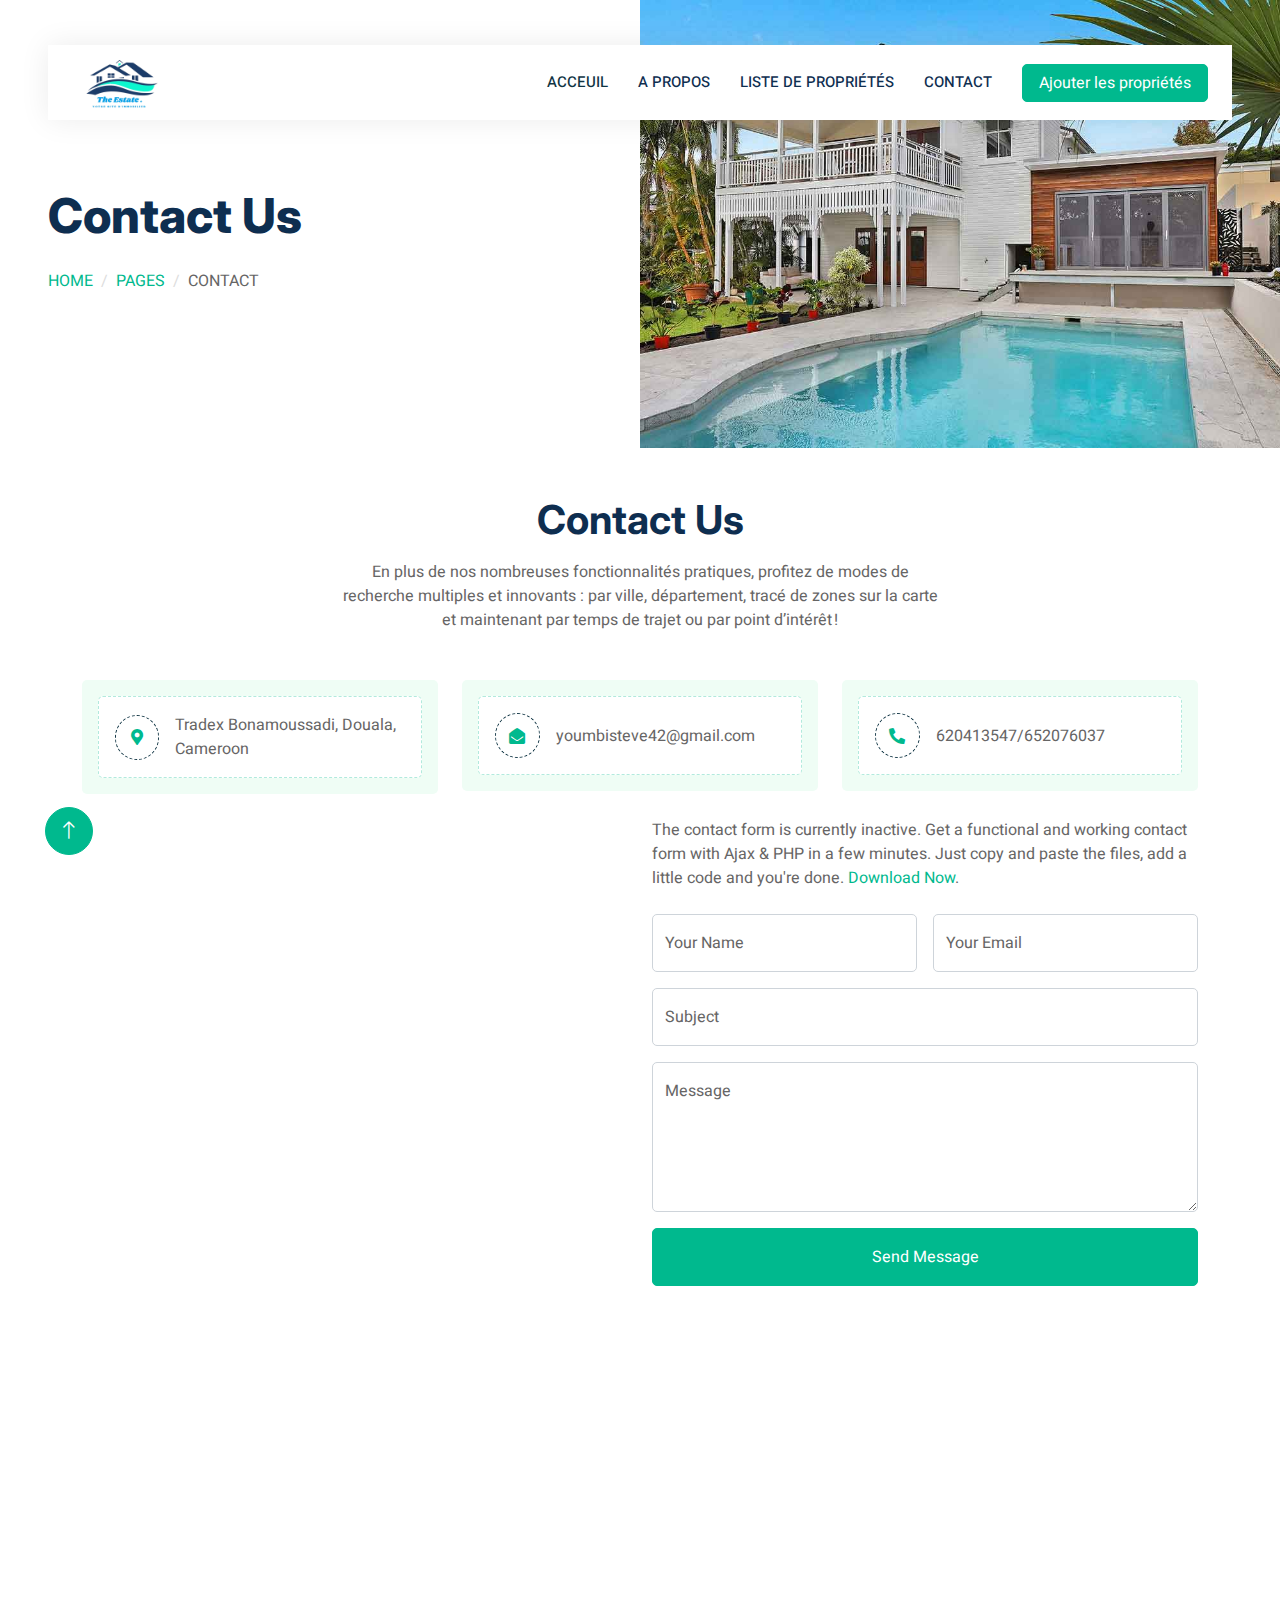
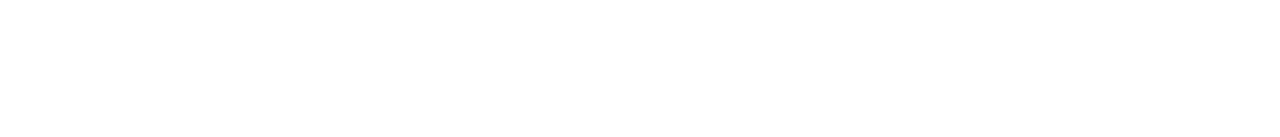
<file: contact.html>
<!DOCTYPE html>
<html lang="en">

<head>
    <meta charset="utf-8">
    <title>Contact | Page</title>
    <meta content="width=device-width, initial-scale=1.0" name="viewport">
    <meta content="" name="keywords">
    <meta content="" name="description">

    <!-- Favicon -->
    <link href="img/favicon.ico" rel="icon">

    <!-- Google Web Fonts -->
    <link rel="preconnect" href="https://fonts.googleapis.com">
    <link rel="preconnect" href="https://fonts.gstatic.com" crossorigin>
    <link href="https://fonts.googleapis.com/css2?family=Heebo:wght@400;500;600&family=Inter:wght@700;800&display=swap" rel="stylesheet">
    
    <!-- Icon Font Stylesheet -->
    <link href="https://cdnjs.cloudflare.com/ajax/libs/font-awesome/5.10.0/css/all.min.css" rel="stylesheet">
    <link href="https://cdn.jsdelivr.net/npm/bootstrap-icons@1.4.1/font/bootstrap-icons.css" rel="stylesheet">

    <!-- Libraries Stylesheet -->
    <link href="lib/animate/animate.min.css" rel="stylesheet">
    <link href="lib/owlcarousel/assets/owl.carousel.min.css" rel="stylesheet">

    <!-- Customized Bootstrap Stylesheet -->
    <link href="css/bootstrap.min.css" rel="stylesheet">

    <!-- Template Stylesheet -->
    <link href="css/style.css" rel="stylesheet">
</head>

<body>
    <div class="container-xxl bg-white p-0">
        <!-- Spinner Start -->
        <div id="spinner" class="show bg-white position-fixed translate-middle w-100 vh-100 top-50 start-50 d-flex align-items-center justify-content-center">
            <div class="spinner-border text-primary" style="width: 3rem; height: 3rem;" role="status">
                <span class="sr-only">Loading...</span>
            </div>
        </div>
        <!-- Spinner End -->


           <!-- Navbar Start -->
        <div class="container-fluid nav-bar bg-transparent">
            <nav class="navbar navbar-expand-lg bg-white navbar-light py-0 px-4">
                <a href="index.html" class="navbar-brand d-flex align-items-center text-center">
                    <img class="img-fluid" src="img/logo.png" alt="Icon" style="width: 100px; height: 100px;">
                </a>
                <button type="button" class="navbar-toggler" data-bs-toggle="collapse" data-bs-target="#navbarCollapse">
                    <span class="navbar-toggler-icon"></span>
                </button>
                <div class="collapse navbar-collapse" id="navbarCollapse">
                    <div class="navbar-nav ms-auto">
                        <a href="index.html" class="nav-item nav-link active"> Acceuil</a>
                        <a href="about.html" class="nav-item nav-link">A propos</a>
                        <a href="property-list.html" class="nav-item nav-link">Liste de propriétés</a>
                        <a href="contact.html" class="nav-item nav-link">Contact</a>
                    </div>
                    <a href="login.html" class="btn btn-primary px-3 d-none d-lg-flex">Ajouter les propriétés</a>
                </div>
            </nav>
        </div>
        <!-- Navbar End -->


        <!-- Header Start -->
        <div class="container-fluid header bg-white p-0">
            <div class="row g-0 align-items-center flex-column-reverse flex-md-row">
                <div class="col-md-6 p-5 mt-lg-5">
                    <h1 class="display-5 animated fadeIn mb-4">Contact Us</h1> 
                        <nav aria-label="breadcrumb animated fadeIn">
                        <ol class="breadcrumb text-uppercase">
                            <li class="breadcrumb-item"><a href="#">Home</a></li>
                            <li class="breadcrumb-item"><a href="#">Pages</a></li>
                            <li class="breadcrumb-item text-body active" aria-current="page">Contact</li>
                        </ol>
                    </nav>
                </div>
                <div class="col-md-6 animated fadeIn">
                    <img class="img-fluid" src="img/header.jpg" alt="">
                </div>
            </div>
        </div>
        <!-- Header End -->


        <!-- Search Start -->
        <div class="container-fluid bg-primary mb-5 wow fadeIn hidden" data-wow-delay="0.1s" style="padding: 35px; display: none;">
            <div class="container">
                <div class="row g-2">
                    <div class="col-md-10">
                        <div class="row g-2">
                            <div class="col-md-4">
                                <input type="text" class="form-control border-0 py-3" placeholder="Search Keyword">
                            </div>
                            <div class="col-md-4">
                                <select class="form-select border-0 py-3">
                                    <option selected>Property Type</option>
                                    <option value="1">Property Type 1</option>
                                    <option value="2">Property Type 2</option>
                                    <option value="3">Property Type 3</option>
                                </select>
                            </div>
                            <div class="col-md-4">
                                <select class="form-select border-0 py-3">
                                    <option selected>Location</option>
                                    <option value="1">Location 1</option>
                                    <option value="2">Location 2</option>
                                    <option value="3">Location 3</option>
                                </select>
                            </div>
                        </div>
                    </div>
                    <div class="col-md-2">
                        <button class="btn btn-dark border-0 w-100 py-3">Search</button>
                    </div>
                </div>
            </div>
        </div>
        <!-- Search End -->


        <!-- Contact Start -->
        <div class="container-xxl py-5">
            <div class="container">
                <div class="text-center mx-auto mb-5 wow fadeInUp" data-wow-delay="0.1s" style="max-width: 600px;">
                    <h1 class="mb-3">Contact Us</h1>
                    <p>En plus de nos nombreuses fonctionnalités pratiques, profitez de modes de recherche multiples et innovants : par ville, département, tracé de zones sur la carte et maintenant par temps de trajet ou par point d’intérêt !</p>
                </div>
                <div class="row g-4">
                    <div class="col-12">
                        <div class="row gy-4">
                            <div class="col-md-6 col-lg-4 wow fadeIn" data-wow-delay="0.1s">
                                <div class="bg-light rounded p-3">
                                    <div class="d-flex align-items-center bg-white rounded p-3" style="border: 1px dashed rgba(0, 185, 142, .3)">
                                        <div class="icon me-3" style="width: 45px; height: 45px;">
                                            <i class="fa fa-map-marker-alt text-primary"></i>
                                        </div>
                                        <span>Tradex Bonamoussadi, Douala, Cameroon </span>
                                    </div>
                                </div>
                            </div>
                            <div class="col-md-6 col-lg-4 wow fadeIn" data-wow-delay="0.3s">
                                <div class="bg-light rounded p-3">
                                    <div class="d-flex align-items-center bg-white rounded p-3" style="border: 1px dashed rgba(0, 185, 142, .3)">
                                        <div class="icon me-3" style="width: 45px; height: 45px;">
                                            <i class="fa fa-envelope-open text-primary"></i>
                                        </div>
                                        <span>youmbisteve42@gmail.com</span>
                                    </div>
                                </div>
                            </div>
                            <div class="col-md-6 col-lg-4 wow fadeIn" data-wow-delay="0.5s">
                                <div class="bg-light rounded p-3">
                                    <div class="d-flex align-items-center bg-white rounded p-3" style="border: 1px dashed rgba(0, 185, 142, .3)">
                                        <div class="icon me-3" style="width: 45px; height: 45px;">
                                            <i class="fa fa-phone-alt text-primary"></i>
                                        </div>
                                        <span>620413547/652076037</span>
                                    </div>
                                </div>
                            </div>
                        </div>
                    </div>
                    <div class="col-md-6 wow fadeInUp" data-wow-delay="0.1s">
                        <iframe class="position-relative rounded w-100 h-100"
                            src="https://www.google.com/maps/embed?pb=!1m18!1m12!1m3!1d3001156.4288297426!2d-78.01371936852176!3d42.72876761954724!2m3!1f0!2f0!3f0!3m2!1i1024!2i768!4f13.1!3m3!1m2!1s0x4ccc4bf0f123a5a9%3A0xddcfc6c1de189567!2sNew%20York%2C%20USA!5e0!3m2!1sen!2sbd!4v1603794290143!5m2!1sen!2sbd"
                            frameborder="0" style="min-height: 400px; border:0;" allowfullscreen="" aria-hidden="false"
                            tabindex="0"></iframe>
                    </div>
                    <div class="col-md-6">
                        <div class="wow fadeInUp" data-wow-delay="0.5s">
                            <p class="mb-4">The contact form is currently inactive. Get a functional and working contact form with Ajax & PHP in a few minutes. Just copy and paste the files, add a little code and you're done. <a href="https://htmlcodex.com/contact-form">Download Now</a>.</p>
                            <form>
                                <div class="row g-3">
                                    <div class="col-md-6">
                                        <div class="form-floating">
                                            <input type="text" class="form-control" id="name" placeholder="Your Name">
                                            <label for="name">Your Name</label>
                                        </div>
                                    </div>
                                    <div class="col-md-6">
                                        <div class="form-floating">
                                            <input type="email" class="form-control" id="email" placeholder="Your Email">
                                            <label for="email">Your Email</label>
                                        </div>
                                    </div>
                                    <div class="col-12">
                                        <div class="form-floating">
                                            <input type="text" class="form-control" id="subject" placeholder="Subject">
                                            <label for="subject">Subject</label>
                                        </div>
                                    </div>
                                    <div class="col-12">
                                        <div class="form-floating">
                                            <textarea class="form-control" placeholder="Leave a message here" id="message" style="height: 150px"></textarea>
                                            <label for="message">Message</label>
                                        </div>
                                    </div>
                                    <div class="col-12">
                                        <button class="btn btn-primary w-100 py-3" type="submit">Send Message</button>
                                    </div>
                                </div>
                            </form>
                        </div>
                    </div>
                </div>
            </div>
        </div>
        <!-- Contact End -->


        <!-- Footer Start -->
        <div class="container-fluid bg-dark text-white-50 footer pt-5 mt-5 wow fadeIn" data-wow-delay="0.1s">
            <div class="container py-5">
                <div class="row g-5">
                    <div class="col-lg-3 col-md-6">
                        <h5 class="text-white mb-4">Entrer en contact</h5>
                        <p class="mb-2"><i class="fa fa-map-marker-alt me-3"></i>Bonnamoussadi sable ,Douala Cameroun</p>
                        <p class="mb-2"><i class="fa fa-phone-alt me-3"></i>+237 673736685</p>
                        <p class="mb-2"><i class="fa fa-envelope me-3"></i>cybercraft@gmail.com</p>
                        <div class="d-flex pt-2">
                            <a class="btn btn-outline-light btn-social" href=""><i class="fab fa-twitter"></i></a>
                            <a class="btn btn-outline-light btn-social" href=""><i class="fab fa-facebook-f"></i></a>
                            <a class="btn btn-outline-light btn-social" href=""><i class="fab fa-youtube"></i></a>
                            <a class="btn btn-outline-light btn-social" href=""><i class="fab fa-linkedin-in"></i></a>
                        </div>
                    </div>
                    <div class="col-lg-3 col-md-6">
                        <h5 class="text-white mb-4">Liens rapides</h5>
                        <a class="btn btn-link text-white-50" href="">A propos de nous</a>
                        <a class="btn btn-link text-white-50" href="">Contactez nous</a>
                        <a class="btn btn-link text-white-50" href="">Nos services</a>
                        <a class="btn btn-link text-white-50" href="">Police privée</a>
                        <a class="btn btn-link text-white-50" href="">Termes & Conditions </a>
                    
                    </div>
                    <div class="col-lg-3 col-md-6">
                        <h5 class="text-white mb-4">Bulletin</h5>
                        <p>Il n ya personne qui aime la douleur elle meme qui le cherche et veut l avoir.</p>
                        <div class="position-relative mx-auto" style="max-width: 400px;">
                            <input class="form-control bg-transparent w-100 py-3 ps-4 pe-5" type="text" placeholder="Your email">
                            <button type="button" class="btn btn-primary py-2 position-absolute top-0 end-0 mt-2 me-2">S'inscrire</button>
                        </div>
                    </div>
                </div>
            </div>
        </div>
        <!-- Footer End -->


        <!-- Back to Top -->
        <a href="#" class="btn btn-lg btn-primary btn-lg-square back-to-top"><i class="bi bi-arrow-up"></i></a>
    </div>

    <!-- JavaScript Libraries -->
    <script src="https://code.jquery.com/jquery-3.4.1.min.js"></script>
    <script src="https://cdn.jsdelivr.net/npm/bootstrap@5.0.0/dist/js/bootstrap.bundle.min.js"></script>
    <script src="lib/wow/wow.min.js"></script>
    <script src="lib/easing/easing.min.js"></script>
    <script src="lib/waypoints/waypoints.min.js"></script>
    <script src="lib/owlcarousel/owl.carousel.min.js"></script>

    <!-- Template Javascript -->
    <script src="js/main.js"></script>
</body>

</html>
</file>
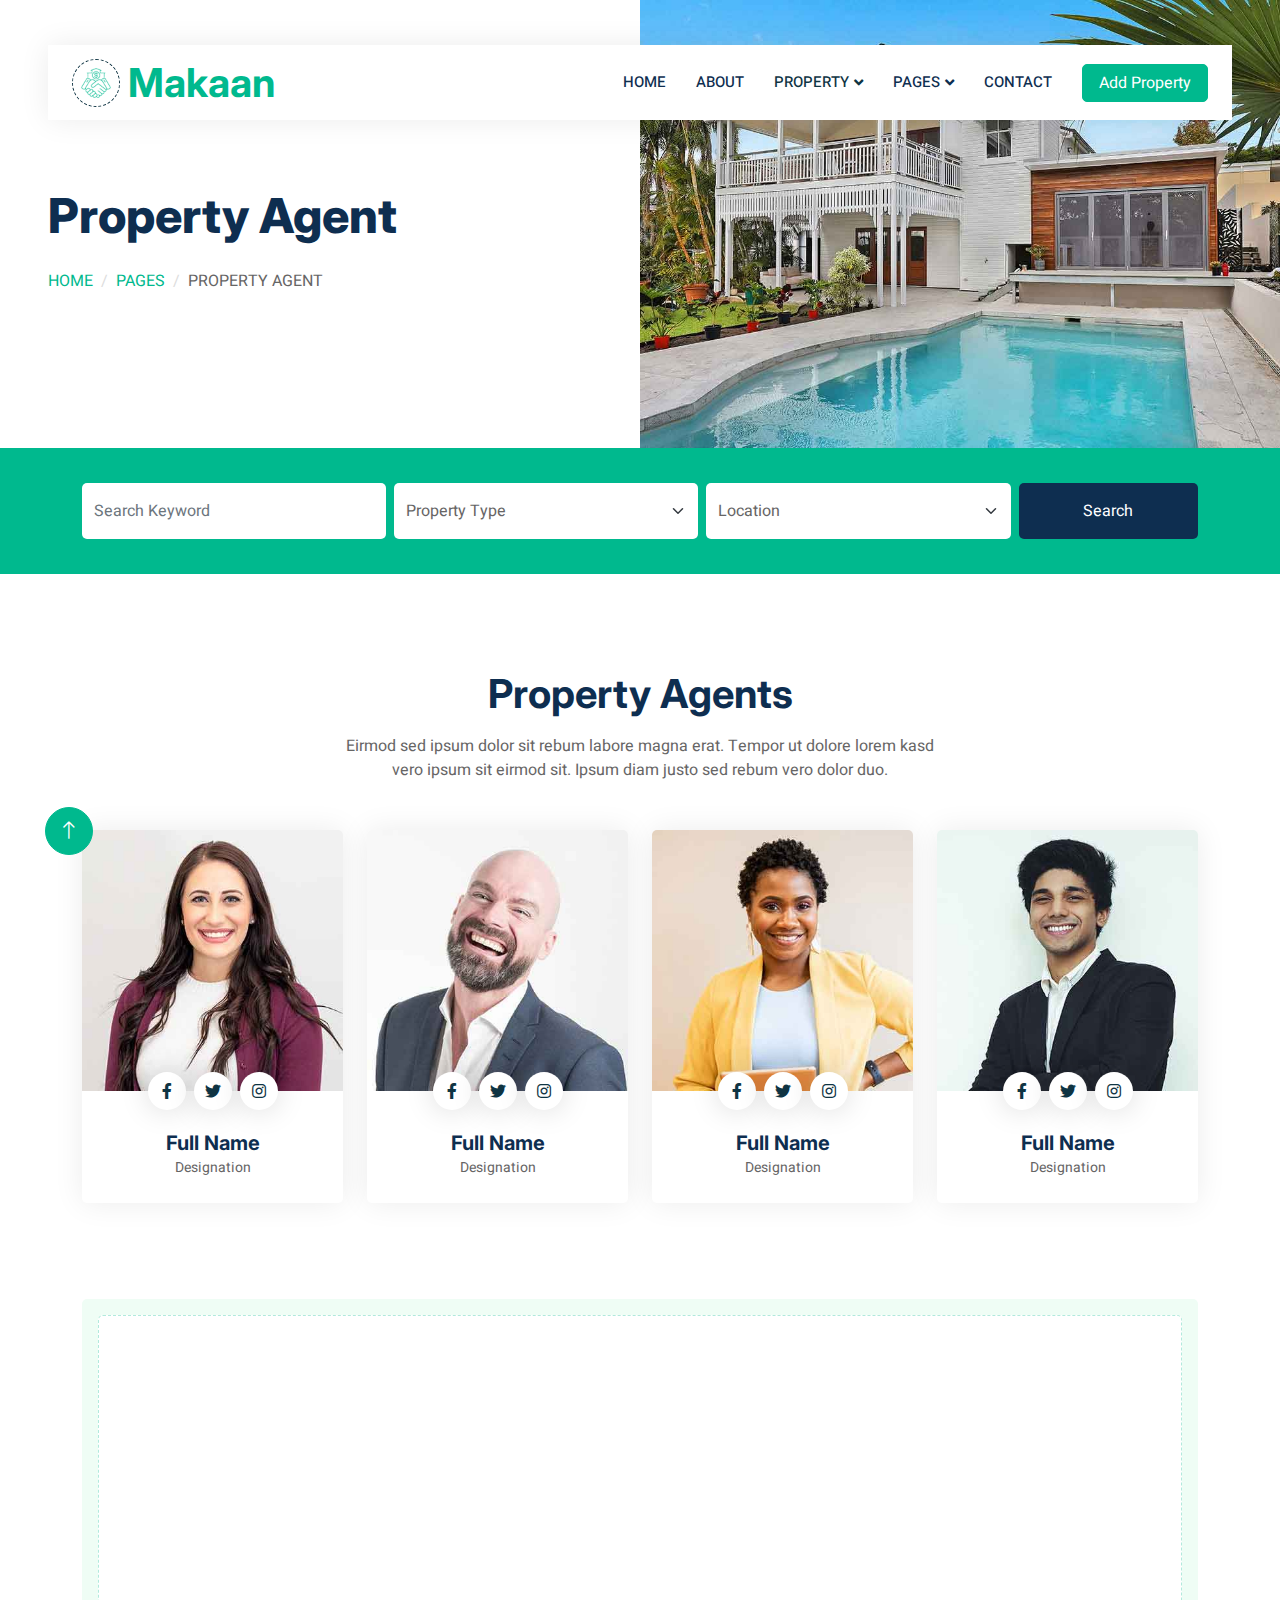
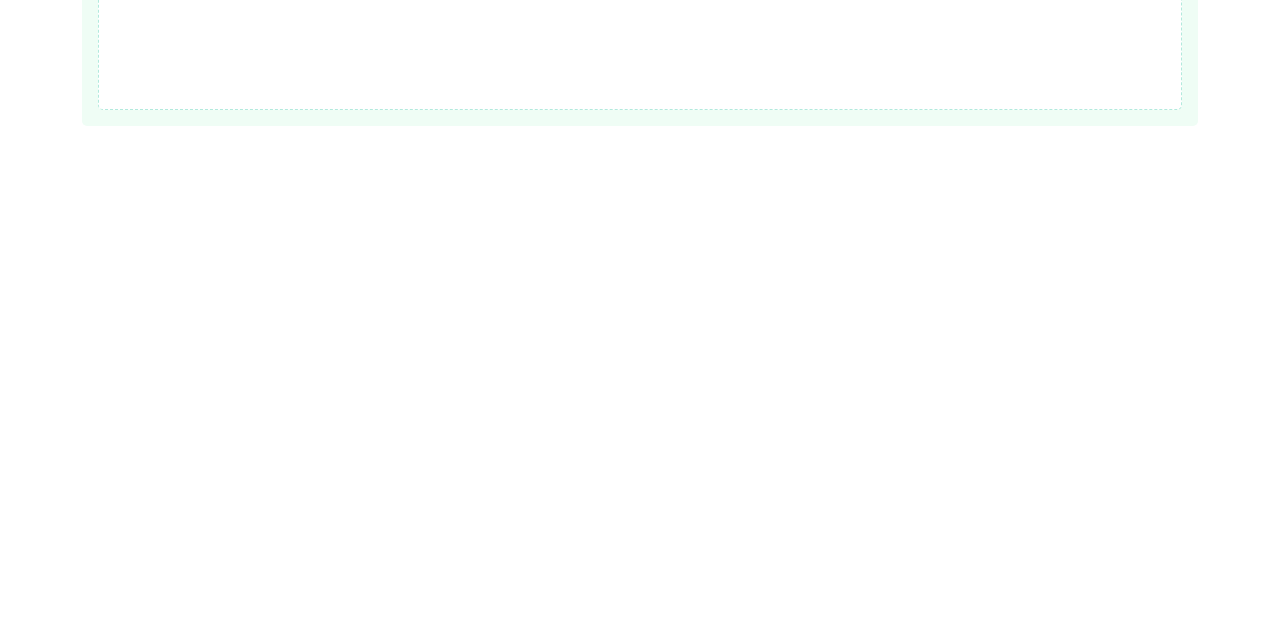
<file: property-agent.html>
<!DOCTYPE html>
<html lang="en">

<head>
    <meta charset="utf-8">
    <title>Makaan - Real Estate HTML Template</title>
    <meta content="width=device-width, initial-scale=1.0" name="viewport">
    <meta content="" name="keywords">
    <meta content="" name="description">

    <!-- Favicon -->
    <link href="img/favicon.ico" rel="icon">

    <!-- Google Web Fonts -->
    <link rel="preconnect" href="https://fonts.googleapis.com">
    <link rel="preconnect" href="https://fonts.gstatic.com" crossorigin>
    <link href="https://fonts.googleapis.com/css2?family=Heebo:wght@400;500;600&family=Inter:wght@700;800&display=swap" rel="stylesheet">
    
    <!-- Icon Font Stylesheet -->
    <link href="https://cdnjs.cloudflare.com/ajax/libs/font-awesome/5.10.0/css/all.min.css" rel="stylesheet">
    <link href="https://cdn.jsdelivr.net/npm/bootstrap-icons@1.4.1/font/bootstrap-icons.css" rel="stylesheet">

    <!-- Libraries Stylesheet -->
    <link href="lib/animate/animate.min.css" rel="stylesheet">
    <link href="lib/owlcarousel/assets/owl.carousel.min.css" rel="stylesheet">

    <!-- Customized Bootstrap Stylesheet -->
    <link href="css/bootstrap.min.css" rel="stylesheet">

    <!-- Template Stylesheet -->
    <link href="css/style.css" rel="stylesheet">
</head>

<body>
    <div class="container-xxl bg-white p-0">
        <!-- Spinner Start -->
        <div id="spinner" class="show bg-white position-fixed translate-middle w-100 vh-100 top-50 start-50 d-flex align-items-center justify-content-center">
            <div class="spinner-border text-primary" style="width: 3rem; height: 3rem;" role="status">
                <span class="sr-only">Loading...</span>
            </div>
        </div>
        <!-- Spinner End -->


        <!-- Navbar Start -->
        <div class="container-fluid nav-bar bg-transparent">
            <nav class="navbar navbar-expand-lg bg-white navbar-light py-0 px-4">
                <a href="index.html" class="navbar-brand d-flex align-items-center text-center">
                    <div class="icon p-2 me-2">
                        <img class="img-fluid" src="img/icon-deal.png" alt="Icon" style="width: 30px; height: 30px;">
                    </div>
                    <h1 class="m-0 text-primary">Makaan</h1>
                </a>
                <button type="button" class="navbar-toggler" data-bs-toggle="collapse" data-bs-target="#navbarCollapse">
                    <span class="navbar-toggler-icon"></span>
                </button>
                <div class="collapse navbar-collapse" id="navbarCollapse">
                    <div class="navbar-nav ms-auto">
                        <a href="index.html" class="nav-item nav-link">Home</a>
                        <a href="about.html" class="nav-item nav-link">About</a>
                        <div class="nav-item dropdown">
                            <a href="#" class="nav-link dropdown-toggle active" data-bs-toggle="dropdown">Property</a>
                            <div class="dropdown-menu rounded-0 m-0">
                                <a href="property-list.html" class="dropdown-item">Property List</a>
                                <a href="property-type.html" class="dropdown-item">Property Type</a>
                                <a href="property-agent.html" class="dropdown-item active">Property Agent</a>
                            </div>
                        </div>
                        <div class="nav-item dropdown">
                            <a href="#" class="nav-link dropdown-toggle" data-bs-toggle="dropdown">Pages</a>
                            <div class="dropdown-menu rounded-0 m-0">
                                <a href="testimonial.html" class="dropdown-item">Testimonial</a>
                                <a href="404.html" class="dropdown-item">404 Error</a>
                            </div>
                        </div>
                        <a href="contact.html" class="nav-item nav-link">Contact</a>
                    </div>
                    <a href="" class="btn btn-primary px-3 d-none d-lg-flex">Add Property</a>
                </div>
            </nav>
        </div>
        <!-- Navbar End -->


        <!-- Header Start -->
        <div class="container-fluid header bg-white p-0">
            <div class="row g-0 align-items-center flex-column-reverse flex-md-row">
                <div class="col-md-6 p-5 mt-lg-5">
                    <h1 class="display-5 animated fadeIn mb-4">Property Agent</h1> 
                        <nav aria-label="breadcrumb animated fadeIn">
                        <ol class="breadcrumb text-uppercase">
                            <li class="breadcrumb-item"><a href="#">Home</a></li>
                            <li class="breadcrumb-item"><a href="#">Pages</a></li>
                            <li class="breadcrumb-item text-body active" aria-current="page">Property Agent</li>
                        </ol>
                    </nav>
                </div>
                <div class="col-md-6 animated fadeIn">
                    <img class="img-fluid" src="img/header.jpg" alt="">
                </div>
            </div>
        </div>
        <!-- Header End -->


        <!-- Search Start -->
        <div class="container-fluid bg-primary mb-5 wow fadeIn" data-wow-delay="0.1s" style="padding: 35px;">
            <div class="container">
                <div class="row g-2">
                    <div class="col-md-10">
                        <div class="row g-2">
                            <div class="col-md-4">
                                <input type="text" class="form-control border-0 py-3" placeholder="Search Keyword">
                            </div>
                            <div class="col-md-4">
                                <select class="form-select border-0 py-3">
                                    <option selected>Property Type</option>
                                    <option value="1">Property Type 1</option>
                                    <option value="2">Property Type 2</option>
                                    <option value="3">Property Type 3</option>
                                </select>
                            </div>
                            <div class="col-md-4">
                                <select class="form-select border-0 py-3">
                                    <option selected>Location</option>
                                    <option value="1">Location 1</option>
                                    <option value="2">Location 2</option>
                                    <option value="3">Location 3</option>
                                </select>
                            </div>
                        </div>
                    </div>
                    <div class="col-md-2">
                        <button class="btn btn-dark border-0 w-100 py-3">Search</button>
                    </div>
                </div>
            </div>
        </div>
        <!-- Search End -->


        <!-- Team Start -->
        <div class="container-xxl py-5">
            <div class="container">
                <div class="text-center mx-auto mb-5 wow fadeInUp" data-wow-delay="0.1s" style="max-width: 600px;">
                    <h1 class="mb-3">Property Agents</h1>
                    <p>Eirmod sed ipsum dolor sit rebum labore magna erat. Tempor ut dolore lorem kasd vero ipsum sit eirmod sit. Ipsum diam justo sed rebum vero dolor duo.</p>
                </div>
                <div class="row g-4">
                    <div class="col-lg-3 col-md-6 wow fadeInUp" data-wow-delay="0.1s">
                        <div class="team-item rounded overflow-hidden">
                            <div class="position-relative">
                                <img class="img-fluid" src="img/team-1.jpg" alt="">
                                <div class="position-absolute start-50 top-100 translate-middle d-flex align-items-center">
                                    <a class="btn btn-square mx-1" href=""><i class="fab fa-facebook-f"></i></a>
                                    <a class="btn btn-square mx-1" href=""><i class="fab fa-twitter"></i></a>
                                    <a class="btn btn-square mx-1" href=""><i class="fab fa-instagram"></i></a>
                                </div>
                            </div>
                            <div class="text-center p-4 mt-3">
                                <h5 class="fw-bold mb-0">Full Name</h5>
                                <small>Designation</small>
                            </div>
                        </div>
                    </div>
                    <div class="col-lg-3 col-md-6 wow fadeInUp" data-wow-delay="0.3s">
                        <div class="team-item rounded overflow-hidden">
                            <div class="position-relative">
                                <img class="img-fluid" src="img/team-2.jpg" alt="">
                                <div class="position-absolute start-50 top-100 translate-middle d-flex align-items-center">
                                    <a class="btn btn-square mx-1" href=""><i class="fab fa-facebook-f"></i></a>
                                    <a class="btn btn-square mx-1" href=""><i class="fab fa-twitter"></i></a>
                                    <a class="btn btn-square mx-1" href=""><i class="fab fa-instagram"></i></a>
                                </div>
                            </div>
                            <div class="text-center p-4 mt-3">
                                <h5 class="fw-bold mb-0">Full Name</h5>
                                <small>Designation</small>
                            </div>
                        </div>
                    </div>
                    <div class="col-lg-3 col-md-6 wow fadeInUp" data-wow-delay="0.5s">
                        <div class="team-item rounded overflow-hidden">
                            <div class="position-relative">
                                <img class="img-fluid" src="img/team-3.jpg" alt="">
                                <div class="position-absolute start-50 top-100 translate-middle d-flex align-items-center">
                                    <a class="btn btn-square mx-1" href=""><i class="fab fa-facebook-f"></i></a>
                                    <a class="btn btn-square mx-1" href=""><i class="fab fa-twitter"></i></a>
                                    <a class="btn btn-square mx-1" href=""><i class="fab fa-instagram"></i></a>
                                </div>
                            </div>
                            <div class="text-center p-4 mt-3">
                                <h5 class="fw-bold mb-0">Full Name</h5>
                                <small>Designation</small>
                            </div>
                        </div>
                    </div>
                    <div class="col-lg-3 col-md-6 wow fadeInUp" data-wow-delay="0.7s">
                        <div class="team-item rounded overflow-hidden">
                            <div class="position-relative">
                                <img class="img-fluid" src="img/team-4.jpg" alt="">
                                <div class="position-absolute start-50 top-100 translate-middle d-flex align-items-center">
                                    <a class="btn btn-square mx-1" href=""><i class="fab fa-facebook-f"></i></a>
                                    <a class="btn btn-square mx-1" href=""><i class="fab fa-twitter"></i></a>
                                    <a class="btn btn-square mx-1" href=""><i class="fab fa-instagram"></i></a>
                                </div>
                            </div>
                            <div class="text-center p-4 mt-3">
                                <h5 class="fw-bold mb-0">Full Name</h5>
                                <small>Designation</small>
                            </div>
                        </div>
                    </div>
                </div>
            </div>
        </div>
        <!-- Team End -->


        <!-- Call to Action Start -->
        <div class="container-xxl py-5">
            <div class="container">
                <div class="bg-light rounded p-3">
                    <div class="bg-white rounded p-4" style="border: 1px dashed rgba(0, 185, 142, .3)">
                        <div class="row g-5 align-items-center">
                            <div class="col-lg-6 wow fadeIn" data-wow-delay="0.1s">
                                <img class="img-fluid rounded w-100" src="img/call-to-action.jpg" alt="">
                            </div>
                            <div class="col-lg-6 wow fadeIn" data-wow-delay="0.5s">
                                <div class="mb-4">
                                    <h1 class="mb-3">Contact With Our Certified Agent</h1>
                                    <p>Eirmod sed ipsum dolor sit rebum magna erat. Tempor lorem kasd vero ipsum sit sit diam justo sed vero dolor duo.</p>
                                </div>
                                <a href="" class="btn btn-primary py-3 px-4 me-2"><i class="fa fa-phone-alt me-2"></i>Make A Call</a>
                                <a href="" class="btn btn-dark py-3 px-4"><i class="fa fa-calendar-alt me-2"></i>Get Appoinment</a>
                            </div>
                        </div>
                    </div>
                </div>
            </div>
        </div>
        <!-- Call to Action End -->
        

        <!-- Footer Start -->
        <div class="container-fluid bg-dark text-white-50 footer pt-5 mt-5 wow fadeIn" data-wow-delay="0.1s">
            <div class="container py-5">
                <div class="row g-5">
                    <div class="col-lg-3 col-md-6">
                        <h5 class="text-white mb-4">Get In Touch</h5>
                        <p class="mb-2"><i class="fa fa-map-marker-alt me-3"></i>123 Street, New York, USA</p>
                        <p class="mb-2"><i class="fa fa-phone-alt me-3"></i>+012 345 67890</p>
                        <p class="mb-2"><i class="fa fa-envelope me-3"></i>info@example.com</p>
                        <div class="d-flex pt-2">
                            <a class="btn btn-outline-light btn-social" href=""><i class="fab fa-twitter"></i></a>
                            <a class="btn btn-outline-light btn-social" href=""><i class="fab fa-facebook-f"></i></a>
                            <a class="btn btn-outline-light btn-social" href=""><i class="fab fa-youtube"></i></a>
                            <a class="btn btn-outline-light btn-social" href=""><i class="fab fa-linkedin-in"></i></a>
                        </div>
                    </div>
                    <div class="col-lg-3 col-md-6">
                        <h5 class="text-white mb-4">Quick Links</h5>
                        <a class="btn btn-link text-white-50" href="">About Us</a>
                        <a class="btn btn-link text-white-50" href="">Contact Us</a>
                        <a class="btn btn-link text-white-50" href="">Our Services</a>
                        <a class="btn btn-link text-white-50" href="">Privacy Policy</a>
                        <a class="btn btn-link text-white-50" href="">Terms & Condition</a>
                    </div>
                    <div class="col-lg-3 col-md-6">
                        <h5 class="text-white mb-4">Photo Gallery</h5>
                        <div class="row g-2 pt-2">
                            <div class="col-4">
                                <img class="img-fluid rounded bg-light p-1" src="img/property-1.jpg" alt="">
                            </div>
                            <div class="col-4">
                                <img class="img-fluid rounded bg-light p-1" src="img/property-2.jpg" alt="">
                            </div>
                            <div class="col-4">
                                <img class="img-fluid rounded bg-light p-1" src="img/property-3.jpg" alt="">
                            </div>
                            <div class="col-4">
                                <img class="img-fluid rounded bg-light p-1" src="img/property-4.jpg" alt="">
                            </div>
                            <div class="col-4">
                                <img class="img-fluid rounded bg-light p-1" src="img/property-5.jpg" alt="">
                            </div>
                            <div class="col-4">
                                <img class="img-fluid rounded bg-light p-1" src="img/property-6.jpg" alt="">
                            </div>
                        </div>
                    </div>
                    <div class="col-lg-3 col-md-6">
                        <h5 class="text-white mb-4">Newsletter</h5>
                        <p>Dolor amet sit justo amet elitr clita ipsum elitr est.</p>
                        <div class="position-relative mx-auto" style="max-width: 400px;">
                            <input class="form-control bg-transparent w-100 py-3 ps-4 pe-5" type="text" placeholder="Your email">
                            <button type="button" class="btn btn-primary py-2 position-absolute top-0 end-0 mt-2 me-2">SignUp</button>
                        </div>
                    </div>
                </div>
            </div>
            <div class="container">
                <div class="copyright">
                    <div class="row">
                        <div class="col-md-6 text-center text-md-start mb-3 mb-md-0">
                            &copy; <a class="border-bottom" href="#">Your Site Name</a>, All Right Reserved. 
							
							<!--/*** This template is free as long as you keep the footer author’s credit link/attribution link/backlink. If you'd like to use the template without the footer author’s credit link/attribution link/backlink, you can purchase the Credit Removal License from "https://htmlcodex.com/credit-removal". Thank you for your support. ***/-->
							Designed By <a class="border-bottom" href="https://htmlcodex.com">HTML Codex</a>
                        </div>
                        <div class="col-md-6 text-center text-md-end">
                            <div class="footer-menu">
                                <a href="">Home</a>
                                <a href="">Cookies</a>
                                <a href="">Help</a>
                                <a href="">FQAs</a>
                            </div>
                        </div>
                    </div>
                </div>
            </div>
        </div>
        <!-- Footer End -->


        <!-- Back to Top -->
        <a href="#" class="btn btn-lg btn-primary btn-lg-square back-to-top"><i class="bi bi-arrow-up"></i></a>
    </div>

    <!-- JavaScript Libraries -->
    <script src="https://code.jquery.com/jquery-3.4.1.min.js"></script>
    <script src="https://cdn.jsdelivr.net/npm/bootstrap@5.0.0/dist/js/bootstrap.bundle.min.js"></script>
    <script src="lib/wow/wow.min.js"></script>
    <script src="lib/easing/easing.min.js"></script>
    <script src="lib/waypoints/waypoints.min.js"></script>
    <script src="lib/owlcarousel/owl.carousel.min.js"></script>

    <!-- Template Javascript -->
    <script src="js/main.js"></script>
</body>

</html>
</file>
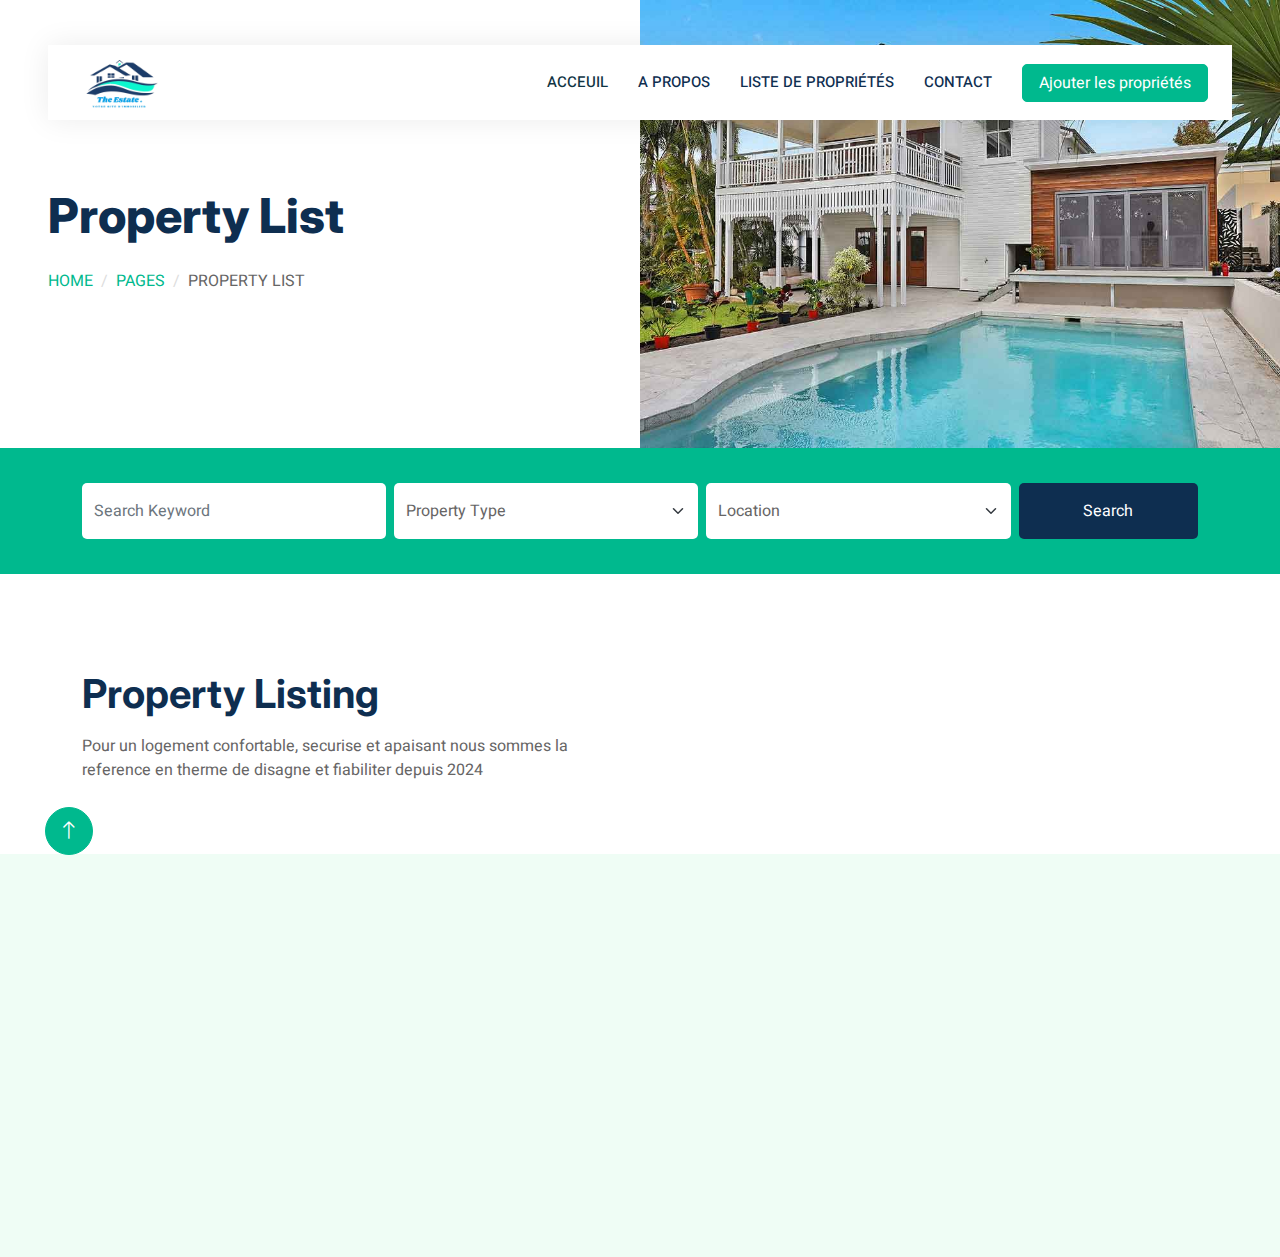
<file: property-list.html>
<!DOCTYPE html>
<html lang="en">

<head>
    <meta charset="utf-8">
    <title>Properties | Page</title>
    <meta content="width=device-width, initial-scale=1.0" name="viewport">
    <meta content="" name="keywords">
    <meta content="" name="description">

    <!-- Favicon -->
    <link href="img/favicon.ico" rel="icon">

    <!-- Google Web Fonts -->
    <link rel="preconnect" href="https://fonts.googleapis.com">
    <link rel="preconnect" href="https://fonts.gstatic.com" crossorigin>
    <link href="https://fonts.googleapis.com/css2?family=Heebo:wght@400;500;600&family=Inter:wght@700;800&display=swap" rel="stylesheet">
    
    <!-- Icon Font Stylesheet -->
    <link href="https://cdnjs.cloudflare.com/ajax/libs/font-awesome/5.10.0/css/all.min.css" rel="stylesheet">
    <link href="https://cdn.jsdelivr.net/npm/bootstrap-icons@1.4.1/font/bootstrap-icons.css" rel="stylesheet">

    <!-- Libraries Stylesheet -->
    <link href="lib/animate/animate.min.css" rel="stylesheet">
    <link href="lib/owlcarousel/assets/owl.carousel.min.css" rel="stylesheet">

    <!-- Customized Bootstrap Stylesheet -->
    <link href="css/bootstrap.min.css" rel="stylesheet">

    <!-- Template Stylesheet -->
    <link href="css/style.css" rel="stylesheet">
</head>

<body>
    <div class="container-xxl bg-white p-0">
        <!-- Spinner Start -->
        <div id="spinner" class="show bg-white position-fixed translate-middle w-100 vh-100 top-50 start-50 d-flex align-items-center justify-content-center">
            <div class="spinner-border text-primary" style="width: 3rem; height: 3rem;" role="status">
                <span class="sr-only">Loading...</span>
            </div>
        </div>
        <!-- Spinner End -->


       <!-- Navbar Start -->
       <div class="container-fluid nav-bar bg-transparent">
        <nav class="navbar navbar-expand-lg bg-white navbar-light py-0 px-4">
            <a href="index.html" class="navbar-brand d-flex align-items-center text-center">
                <img class="img-fluid" src="img/logo.png" alt="Icon" style="width: 100px; height: 100px;">
            </a>
            <button type="button" class="navbar-toggler" data-bs-toggle="collapse" data-bs-target="#navbarCollapse">
                <span class="navbar-toggler-icon"></span>
            </button>
            <div class="collapse navbar-collapse" id="navbarCollapse">
                <div class="navbar-nav ms-auto">
                    <a href="index.html" class="nav-item nav-link active"> Acceuil</a>
                    <a href="about.html" class="nav-item nav-link">A propos</a>
                    <a href="property-list.html" class="nav-item nav-link">Liste de propriétés</a>
                    <a href="contact.html" class="nav-item nav-link">Contact</a>
                </div>
                <a href="login.html" class="btn btn-primary px-3 d-none d-lg-flex">Ajouter les propriétés</a>
            </div>
        </nav>
    </div>
    <!-- Navbar End -->


        <!-- Header Start -->
        <div class="container-fluid header bg-white p-0">
            <div class="row g-0 align-items-center flex-column-reverse flex-md-row">
                <div class="col-md-6 p-5 mt-lg-5">
                    <h1 class="display-5 animated fadeIn mb-4">Property List</h1> 
                        <nav aria-label="breadcrumb animated fadeIn">
                        <ol class="breadcrumb text-uppercase">
                            <li class="breadcrumb-item"><a href="#">Home</a></li>
                            <li class="breadcrumb-item"><a href="#">Pages</a></li>
                            <li class="breadcrumb-item text-body active" aria-current="page">Property List</li>
                        </ol>
                    </nav>
                </div>
                <div class="col-md-6 animated fadeIn">
                    <img class="img-fluid" src="img/header.jpg" alt="">
                </div>
            </div>
        </div>
        <!-- Header End -->


        <!-- Search Start -->
        <div class="container-fluid bg-primary mb-5 wow fadeIn" data-wow-delay="0.1s" style="padding: 35px;">
            <div class="container">
                <div class="row g-2">
                    <div class="col-md-10">
                        <div class="row g-2">
                            <div class="col-md-4">
                                <input type="text" class="form-control border-0 py-3" placeholder="Search Keyword">
                            </div>
                            <div class="col-md-4">
                                <select class="form-select border-0 py-3">
                                    <option selected>Property Type</option>
                                    <option value="1">Property Type 1</option>
                                    <option value="2">Property Type 2</option>
                                    <option value="3">Property Type 3</option>
                                </select>
                            </div>
                            <div class="col-md-4">
                                <select class="form-select border-0 py-3">
                                    <option selected>Location</option>
                                    <option value="1">Location 1</option>
                                    <option value="2">Location 2</option>
                                    <option value="3">Location 3</option>
                                </select>
                            </div>
                        </div>
                    </div>
                    <div class="col-md-2">
                        <button class="btn btn-dark border-0 w-100 py-3">Search</button>
                    </div>
                </div>
            </div>
        </div>
        <!-- Search End -->


        <!-- Property List Start -->
        <div class="container-xxl py-5">
            <div class="container">
                <div class="row g-0 gx-5 align-items-end">
                    <div class="col-lg-6">
                        <div class="text-start mx-auto mb-5 wow slideInLeft" data-wow-delay="0.1s">
                            <h1 class="mb-3">Property Listing</h1>
                            <p>Pour un logement confortable, securise et apaisant nous sommes la reference en therme de disagne et fiabiliter depuis 2024 </p>
                        </div>
                    </div>
                    <!-- <div class="col-lg-6 text-start text-lg-end wow slideInRight" data-wow-delay="0.1s">
                        <ul class="nav nav-pills d-inline-flex justify-content-end mb-5">
                            <li class="nav-item me-2">
                                <a class="btn btn-outline-primary active" data-bs-toggle="pill" href="#tab-1">Featured</a>
                            </li>
                            <li class="nav-item me-2">
                                <a class="btn btn-outline-primary" data-bs-toggle="pill" href="#tab-2">For Sell</a>
                            </li>
                            <li class="nav-item me-0">
                                <a class="btn btn-outline-primary" data-bs-toggle="pill" href="#tab-3">For Rent</a>
                            </li>
                        </ul>
                    </div> -->
                </div>
                <div class="tab-content">
                  
                        <div class="row g-4" id="contentHouse">
                            
                            
                        </div>
                    </div>
                </div>
            </div>
        </div>
        <!-- Property List End -->


    

    <!-- Footer Start -->
    <div class="container-fluid bg-dark text-white-50 footer pt-5 mt-5 wow fadeIn" data-wow-delay="0.1s">
        <div class="container py-5">
            <div class="row g-5">
                <div class="col-lg-3 col-md-6">
                    <h5 class="text-white mb-4">Entrer en contact</h5>
                    <p class="mb-2"><i class="fa fa-map-marker-alt me-3"></i>Bonnamoussadi sable ,Douala Cameroun</p>
                    <p class="mb-2"><i class="fa fa-phone-alt me-3"></i>+237 673736685</p>
                    <p class="mb-2"><i class="fa fa-envelope me-3"></i>cybercraft@gmail.com</p>
                    <div class="d-flex pt-2">
                        <a class="btn btn-outline-light btn-social" href=""><i class="fab fa-twitter"></i></a>
                        <a class="btn btn-outline-light btn-social" href=""><i class="fab fa-facebook-f"></i></a>
                        <a class="btn btn-outline-light btn-social" href=""><i class="fab fa-youtube"></i></a>
                        <a class="btn btn-outline-light btn-social" href=""><i class="fab fa-linkedin-in"></i></a>
                    </div>
                </div>
                <div class="col-lg-3 col-md-6">
                    <h5 class="text-white mb-4">Liens rapides</h5>
                    <a class="btn btn-link text-white-50" href="">A propos de nous</a>
                    <a class="btn btn-link text-white-50" href="">Contactez nous</a>
                    <a class="btn btn-link text-white-50" href="">Nos services</a>
                    <a class="btn btn-link text-white-50" href="">Police privée</a>
                    <a class="btn btn-link text-white-50" href="">Termes & Conditions </a>
                
                </div>
                <div class="col-lg-3 col-md-6">
                    <h5 class="text-white mb-4">Bulletin</h5>
                    <p>Il n ya personne qui aime la douleur elle meme qui le cherche et veut l avoir.</p>
                    <div class="position-relative mx-auto" style="max-width: 400px;">
                        <input class="form-control bg-transparent w-100 py-3 ps-4 pe-5" type="text" placeholder="Your email">
                        <button type="button" class="btn btn-primary py-2 position-absolute top-0 end-0 mt-2 me-2">S'inscrire</button>
                    </div>
                </div>
            </div>
        </div>
    </div>
    <!-- Footer End -->


        <!-- Back to Top -->
        <a href="#" class="btn btn-lg btn-primary btn-lg-square back-to-top"><i class="bi bi-arrow-up"></i></a>
    </div>

    <!-- JavaScript Libraries -->
    <script src="https://code.jquery.com/jquery-3.4.1.min.js"></script>
    <script src="https://cdn.jsdelivr.net/npm/bootstrap@5.0.0/dist/js/bootstrap.bundle.min.js"></script>
    <script src="lib/wow/wow.min.js"></script>
    <script src="lib/easing/easing.min.js"></script>
    <script src="lib/waypoints/waypoints.min.js"></script>
    <script src="lib/owlcarousel/owl.carousel.min.js"></script>

    <!-- Template Javascript -->
    <script src="js/main.js"></script>
   <script>
    const contentHouse = document.getElementById("contentHouse")
    let AllHouses =JSON.parse(localStorage.getItem("houses"))

    function renderHome() {
    contentHouse.innerHTML = '';
    AllHouses.forEach((house, index) => {
        const row = document.createElement('div');
        row.classList.add("col-lg-4", "col-md-6","wow","fadeInUp")
        row.innerHTML = `
                                <div class="property-item rounded overflow-hidden">
                                    <div class="position-relative overflow-hidden">
                                        <a href=""><img class="img-fluid" src="img/${house.pictures[0]}"></a>
                                        <div class="bg-primary rounded text-white position-absolute start-0 top-0 m-4 py-1 px-3">A louer</div>
                                        <div class="bg-white rounded-top text-primary position-absolute start-0 bottom-0 mx-4 pt-1 px-3">Home</div>
                                    </div>
                                    <div class="p-4 pb-0">
                                        <h5 class="text-primary mb-3">${house.price}</h5>
                                        <a class="d-block h5 mb-2" href="">${house.description}</a>
                                        <p><i class="fa fa-map-marker-alt text-primary me-2"></i>${house.location}</p>
                                    </div>
                                    <div class="d-flex border-top">
                                        <small class="flex-fill text-center border-end py-2"><i class="fa fa-ruler-combined text-primary me-2"></i> très spacieux</small>
                                        <small class="flex-fill text-center border-end py-2"><i class="fa fa-bed text-primary me-2"></i>chambres</small>
                                        <small class="flex-fill text-center py-2"><i class="fa fa-bath text-primary me-2"></i>Douches</small>
                                    </div>
                                </div>
        `;
        contentHouse.appendChild(row);
    });
}
renderHome()
   </script>
</body>

</html>
</file>
<file: css/style.css>
/********** Template CSS **********/
:root {
    --primary: #0f3443;
    --secondary: #FF6922;
    --light: #EFFDF5;
    --dark: #0E2E50;
}

.back-to-top {
    position: fixed;
    display: none;
    left: 45px;
    bottom: 45px;
    z-index: 99;
}


/*** Spinner ***/
#spinner {
    opacity: 0;
    visibility: hidden;
    transition: opacity .5s ease-out, visibility 0s linear .5s;
    z-index: 99999;
}

#spinner.show {
    transition: opacity .5s ease-out, visibility 0s linear 0s;
    visibility: visible;
    opacity: 1;
}


/*** Button ***/
.btn {
    transition: .5s;
}

.btn.btn-primary,
.btn.btn-secondary {
    color: #FFFFFF;
}

.btn-square {
    width: 38px;
    height: 38px;
}

.btn-sm-square {
    width: 32px;
    height: 32px;
}

.btn-lg-square {
    width: 48px;
    height: 48px;
}

.btn-square,
.btn-sm-square,
.btn-lg-square {
    padding: 0;
    display: flex;
    align-items: center;
    justify-content: center;
    font-weight: normal;
    border-radius: 50px;
}


/*** Navbar ***/
.nav-bar {
    position: relative;
    margin-top: 45px;
    padding: 0 3rem;
    transition: .5s;
    z-index: 9999;
}

.nav-bar.sticky-top {
    position: sticky;
    padding: 0;
    z-index: 9999;
}

.navbar {
    box-shadow: 0 0 30px rgba(0, 0, 0, .08);
}

.navbar .dropdown-toggle::after {
    border: none;
    content: "\f107";
    font-family: "Font Awesome 5 Free";
    font-weight: 900;
    vertical-align: middle;
    margin-left: 5px;
    transition: .5s;
}

.navbar .dropdown-toggle[aria-expanded=true]::after {
    transform: rotate(-180deg);
}

.navbar-light .navbar-nav .nav-link {
    margin-right: 30px;
    padding: 25px 0;
    color: #FFFFFF;
    font-size: 15px;
    text-transform: uppercase;
    outline: none;
}

.navbar-light .navbar-nav .nav-link:hover,
.navbar-light .navbar-nav .nav-link.active {
    color: var(--primary);
}

@media (max-width: 991.98px) {
    .nav-bar {
        margin: 0;
        padding: 0;
    }

    .navbar-light .navbar-nav .nav-link  {
        margin-right: 0;
        padding: 10px 0;
    }

    .navbar-light .navbar-nav {
        border-top: 1px solid #EEEEEE;
    }
}

.navbar-light .navbar-brand {
    height: 75px;
}

.navbar-light .navbar-nav .nav-link {
    color: var(--dark);
    font-weight: 500;
}

@media (min-width: 992px) {
    .navbar .nav-item .dropdown-menu {
        display: block;
        top: 100%;
        margin-top: 0;
        transform: rotateX(-75deg);
        transform-origin: 0% 0%;
        opacity: 0;
        visibility: hidden;
        transition: .5s;
        
    }

    .navbar .nav-item:hover .dropdown-menu {
        transform: rotateX(0deg);
        visibility: visible;
        transition: .5s;
        opacity: 1;
    }
}


/*** Header ***/
@media (min-width: 992px) {
    .header {
        margin-top: -120px;
    }
}

.header-carousel .owl-nav {
    position: absolute;
    top: 50%;
    left: -25px;
    transform: translateY(-50%);
    display: flex;
    flex-direction: column;
}

.header-carousel .owl-nav .owl-prev,
.header-carousel .owl-nav .owl-next {
    margin: 7px 0;
    width: 50px;
    height: 50px;
    display: flex;
    align-items: center;
    justify-content: center;
    color: #FFFFFF;
    background: var(--primary);
    border-radius: 40px;
    font-size: 20px;
    transition: .5s;
}

.header-carousel .owl-nav .owl-prev:hover,
.header-carousel .owl-nav .owl-next:hover {
    background: var(--dark);
}

@media (max-width: 768px) {
    .header-carousel .owl-nav {
        left: 25px;
    }
}

.breadcrumb-item + .breadcrumb-item::before {
    color: #DDDDDD;
}


/*** Icon ***/
.icon {
    padding: 15px;
    display: inline-flex;
    align-items: center;
    justify-content: center;
    background: #FFFFFF !important;
    border-radius: 50px;
    border: 1px dashed var(--primary) !important;
}


/*** About ***/
.about-img img {
    position: relative;
    z-index: 2;
}

.about-img::before {
    position: absolute;
    content: "";
    top: 0;
    left: -50%;
    width: 100%;
    height: 100%;
    background: var(--primary);
    transform: skew(20deg);
    z-index: 1;
}


/*** Category ***/
.cat-item div {
    background: #FFFFFF;
    border: 1px dashed rgba(0, 185, 142, .3);
    transition: .5s;
}

.cat-item:hover div {
    background: var(--primary);
    border-color: transparent;
}

.cat-item div * {
    transition: .5s;
}

.cat-item:hover div * {
    color: #FFFFFF !important;
}


/*** Property List ***/
.nav-pills .nav-item .btn {
    color: var(--dark);
}

.nav-pills .nav-item .btn:hover,
.nav-pills .nav-item .btn.active {
    color: #FFFFFF;
}

.property-item {
    box-shadow: 0 0 30px rgba(0, 0, 0, .08);
}

.property-item img {
    transition: .5s;
}

.property-item:hover img {
    transform: scale(1.1);
}

.property-item .border-top {
    border-top: 1px dashed rgba(0, 185, 142, .3) !important;
}

.property-item .border-end {
    border-right: 1px dashed rgba(0, 185, 142, .3) !important;
}


/*** Team ***/
.team-item {
    box-shadow: 0 0 30px rgba(0, 0, 0, .08);
    transition: .5s;
}

.team-item .btn {
    color: var(--primary);
    background: #FFFFFF;
    box-shadow: 0 0 30px rgba(0, 0, 0, .15);
}

.team-item .btn:hover {
    color: #FFFFFF;
    background: var(--primary);
}

.team-item:hover {
    border-color: var(--secondary) !important;
}

.team-item:hover .bg-primary {
    background: var(--secondary) !important;
}

.team-item:hover .bg-primary i {
    color: var(--secondary) !important;
}


/*** Testimonial ***/
.testimonial-carousel {
    padding-left: 1.5rem;
    padding-right: 1.5rem;
}

@media (min-width: 576px) {
    .testimonial-carousel {
        padding-left: 4rem;
        padding-right: 4rem;
    }
}

.testimonial-carousel .testimonial-item .border {
    border: 1px dashed rgba(0, 185, 142, .3) !important;
}

.testimonial-carousel .owl-nav {
    position: absolute;
    width: 100%;
    height: 40px;
    top: calc(50% - 20px);
    left: 0;
    display: flex;
    justify-content: space-between;
    z-index: 1;
}

.testimonial-carousel .owl-nav .owl-prev,
.testimonial-carousel .owl-nav .owl-next {
    position: relative;
    width: 40px;
    height: 40px;
    display: flex;
    align-items: center;
    justify-content: center;
    color: #FFFFFF;
    background: var(--primary);
    border-radius: 40px;
    font-size: 20px;
    transition: .5s;
}

.testimonial-carousel .owl-nav .owl-prev:hover,
.testimonial-carousel .owl-nav .owl-next:hover {
    background: var(--dark);
}


/*** Footer ***/
.footer .btn.btn-social {
    margin-right: 5px;
    width: 35px;
    height: 35px;
    display: flex;
    align-items: center;
    justify-content: center;
    color: var(--light);
    border: 1px solid rgba(255,255,255,0.5);
    border-radius: 35px;
    transition: .3s;
}

.footer .btn.btn-social:hover {
    color: var(--primary);
    border-color: var(--light);
}

.footer .btn.btn-link {
    display: block;
    margin-bottom: 5px;
    padding: 0;
    text-align: left;
    font-size: 15px;
    font-weight: normal;
    text-transform: capitalize;
    transition: .3s;
}

.footer .btn.btn-link::before {
    position: relative;
    content: "\f105";
    font-family: "Font Awesome 5 Free";
    font-weight: 900;
    margin-right: 10px;
}

.footer .btn.btn-link:hover {
    letter-spacing: 1px;
    box-shadow: none;
}

.footer .form-control {
    border-color: rgba(255,255,255,0.5);
}

.footer .copyright {
    padding: 25px 0;
    font-size: 15px;
    border-top: 1px solid rgba(256, 256, 256, .1);
}

.footer .copyright a {
    color: var(--light);
}

.footer .footer-menu a {
    margin-right: 15px;
    padding-right: 15px;
    border-right: 1px solid rgba(255, 255, 255, .1);
}

.footer .footer-menu a:last-child {
    margin-right: 0;
    padding-right: 0;
    border-right: none;
}
/* about redesign */


/* dashboard */
main.dashboard{
    display: flex;
    align-items: center;
}
</file>
